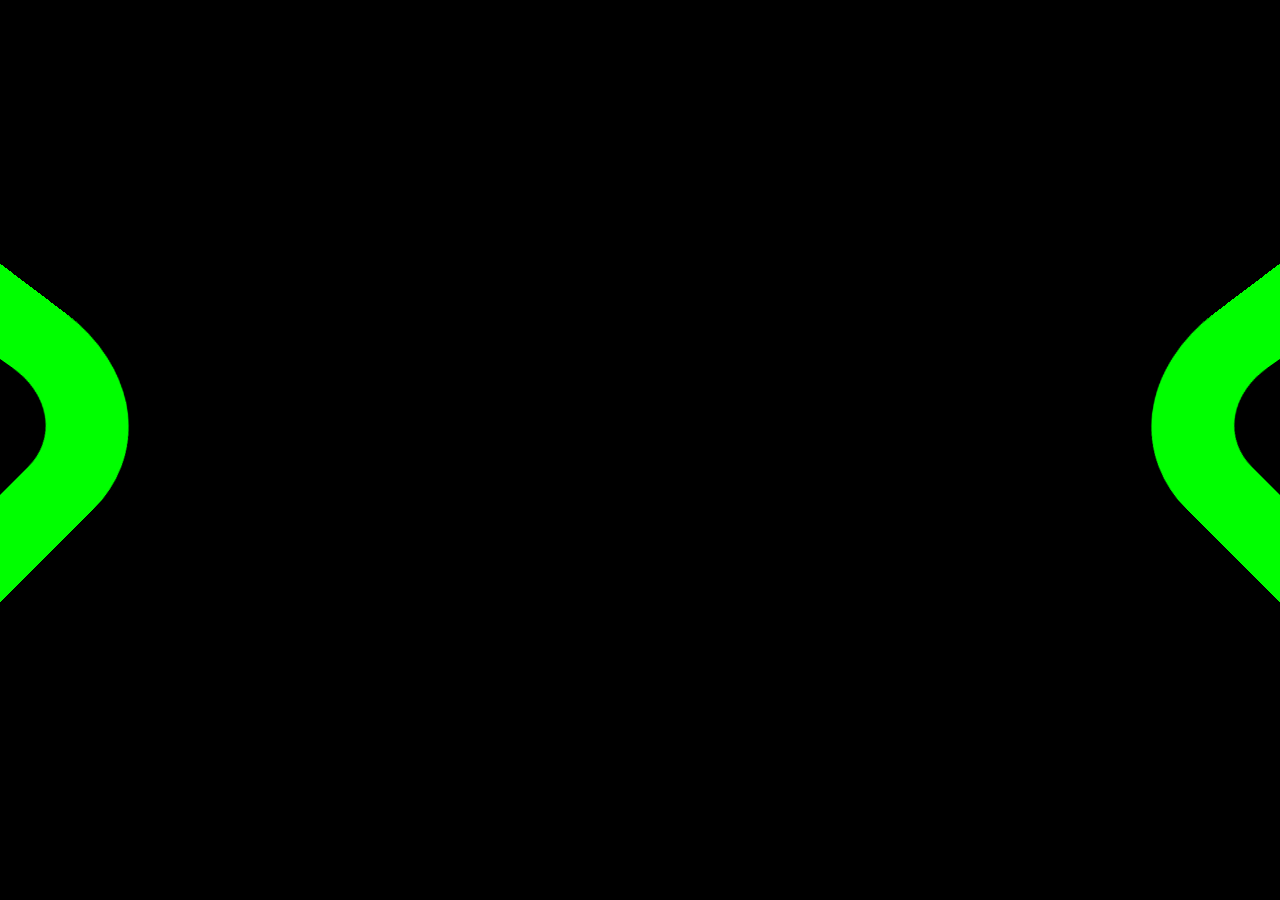
<file: index.html>
<!DOCTYPE html>
<html lang="en">
<head>
    <meta charset="UTF-8">
    <meta name="viewport" content="width=device-width, initial-scale=1.0">
    <link rel="shortcut icon" href="assets/favicon.ico" type="image/x-icon">
    <link rel="stylesheet" href="style.css">
    <title>Omnitrix</title>
</head>
<body>

    <div id="watch"></div>

    <div class="display-aliens"></div>
    
    <script src="script.js"></script>
</body>
</html>
</file>
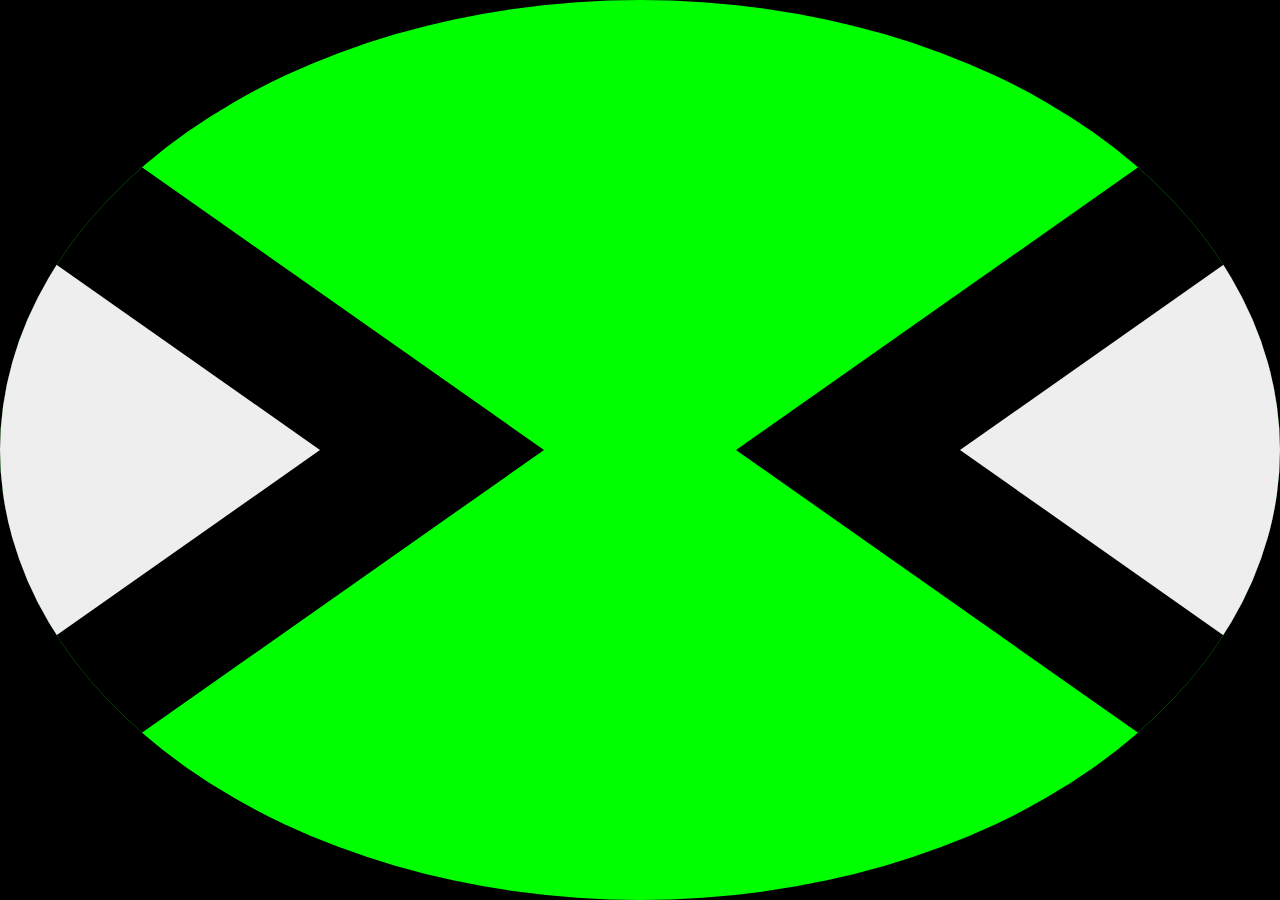
<file: classic.html>
<!DOCTYPE html>
<html lang="en">

<head>
    <meta charset="UTF-8">
    <meta name="viewport" content="width=device-width, initial-scale=1.0">
    <link rel="shortcut icon" href="assets/favicon.ico" type="image/x-icon">
    <title>Omnitrix</title>
</head>
<style>
    :root {
        --charged: #0f0;
        --discharged: #f00;
        --primary: #000;
        --secondary: #eee;

        --tile-size: 100%;
        /* Tamanho do "tile" do alien */
        --transition-duration: 0.6s;
        /* Duração da transição */
    }

    * {
        margin: 0;
        padding: 0;
        box-sizing: border-box;
    }

    body {
        font-family: 'Roboto', sans-serif;
        background-color: var(--primary);
        display: flex;
        justify-content: center;
        align-items: center;
    }

    .charged {
        background-color: var(--charged);
    }

    .watch--container {
        flex: 1;
        width: 100%;
        height: 100vh;
        position: relative;
        overflow: hidden;
    }

    .watch--circle {
        position: relative;
        max-width: 100vw;
        width: 100vh;
        border-radius: 50%;
    }

    .arrow,
    .arrow-l-ref,
    .arrow-r-ref {
        position: absolute;
        top: 0;
        width: 0;
        height: 0;
        border-style: solid;

        transition: all ease-in 1s;
    }

    .arrow-r {
        transform: translateX(15%);
        right: 0;
        border-width: 50vh 50vw 50vh 0;
        border-color: transparent var(--primary) transparent transparent;
    }

    .arrow-l {
        transform: translateX(-15%);
        left: 0;
        border-width: 50vh 0 50vh 50vw;
        border-color: transparent transparent transparent var(--primary);
    }

    .arrow-l-ref {
        transform: translateX(-115%);
        left: 0;
        border-width: 50vh 50vw 50vh 0;
        border-color: transparent var(--primary) transparent transparent;
    }

    .arrow-r-ref {
        transform: translateX(115%);
        right: 0;
        border-width: 50vh 0 50vh 50vw;
        border-color: transparent transparent transparent var(--primary);
    }

    .arrow-l-ref:is(.active) {
        transform: translateX(0);
        left: 0;
        border-width: 50vh 50vw 50vh 0;
    }

    .arrow-r-ref:is(.active) {
        transform: translateX(0);
        right: 0;
        border-width: 50vh 0 50vh 50vw;
    }

    .arrow-r:is(.to-select) {
        border-color: transparent var(--charged) transparent transparent;
    }

    .arrow-l:is(.to-select) {
        border-color: transparent transparent transparent var(--charged);
    }

    .arrow-l:is(.active) {
        transform: translateX(100%);
    }

    .arrow-r:is(.active) {
        transform: translateX(-100%);
    }

    .triangle-l {
        transform: translateX(-50%);
        left: 0;
        border-width: 50vh 0 50vh 50vw;
        border-color: transparent transparent transparent var(--secondary);
    }

    .triangle-r {
        transform: translateX(50%);
        right: 0;
        border-width: 50vh 50vw 50vh 0;
        border-color: transparent var(--secondary) transparent transparent;
    }

    .triangle-l:is(.active) {
        transform: translateX(100%);
        left: 0;
        transition-delay: border-color 1.3s;
        border-color: transparent transparent transparent var(--charged);
    }

    .triangle-r:is(.active) {
        transform: translateX(-100%);
        right: 0;
        transition-delay: border-color 1.3s;
        border-color: transparent var(--charged) transparent transparent;
    }

    .alien--container {
        position: absolute;
        top: 50%;
        left: 50%;
        transform: translate(-50%, -50%);
        display: flex;
        justify-content: center;
        align-items: center;
        clip-path: polygon(50% 11%, 90% 50%, 50% 90%, 10% 50%);
        overflow: hidden;
        z-index: 5;

        width: var(--tile-size);
        height: var(--tile-size);
    }

    #alien-view {
        transition: transform var(--transition-duration) ease-in-out;
        transition-delay: transform 0.3s;
    }

    #alien-view:is(.active) {
        position: relative;
        width: 100%;
        height: 100%;
        display: flex;
        justify-content: center;
        align-items: center;
        overflow: hidden;

        background: var(--charged);
    }

    #alien-tile {
        width: 100%;
        height: 100%;
        filter: saturate(0) contrast(100);
        mix-blend-mode: darken;
        background-image: url('./assets/aliens/quatro-bracos.webp');
        background-size: cover;
        /* Garante proporções da imagem */
        background-repeat: no-repeat;
        background-position: center;
        display: flex;
        justify-content: center;
        align-items: center;
    }

    @keyframes enter {
        from {
            transform: translate(100%, -50%);
        }

        to {
            transform: translate(0, -50%);
        }
    }

    @keyframes exit {
        from {
            transform: translate(0, -50%);
        }

        to {
            transform: translate(-100%, -50%);
        }
    }

    .enter {
        animation: enter var(--transition-duration) ease-in-out;
    }

    .exit {
        animation: exit var(--transition-duration) ease-in-out;
    }
</style>

<body>

    <div id="watch" class="watch--container watch--circle charged">
        <div class="arrow arrow-l"></div>
        <div class="arrow arrow-r"></div>
        <div class="arrow arrow-l-ref"></div>
        <div class="arrow arrow-r-ref"></div>

        <div class="arrow triangle-l"></div>
        <div class="arrow triangle-r"></div>
    </div>

    <script>
        // Array com os nomes dos aliens
        const aliens = [
            "chama",
            "diamante",
            "besta",
            "massa-cinzenta",
            "quatro-bracos",
            "xlr8",
            "bala-de-canhao",
            "insectoide",
            "aquatico",
            "ultra-t",
            "cipo-selvagem",
            "fantasmatico",
            "franksben",
            "glutao",
            "idem",
            "iguana-artica",
            "lobisben",
            "mumia",
        ];

        // Índice atual do alien no carrossel
        let currentIndex = 0;

        // Elementos HTML
        const watch = document.getElementById("watch");
        const arrows = document.querySelectorAll(".arrow");

        // Inicialização do display
        let isListening = false;

        watch.addEventListener("click", () => {
            setTimeout(() => {
                watch.classList.remove("charged");
            }, 700);

            arrows.forEach((arrow) => {
                arrow.classList.add("active");
                setTimeout(() => {
                    arrow.classList.add("to-select");
                }, 500);
            });

            setTimeout(() => {
                // Ativa/desativa o carrossel
                isListening = !isListening;
                if (isListening) {
                    updateCarousel(); // Atualiza o carrossel ao iniciar
                }
            }, 1000);
        });

        // Controlador para gerenciar os eventos de toque/mouse
        let isInteracting = false;
        let lastInteractionX = 0;

        // Função para iniciar interação (mousedown/touchstart)
        function handleStart(event) {
            if (!isListening) return;

            isInteracting = true;

            // Captura a posição inicial do toque ou clique
            lastInteractionX = event.touches ? event.touches[0].clientX : event.clientX;

            // Adiciona o listener de movimento
            document.addEventListener(event.touches ? "touchmove" : "mousemove", handleMove);
        }

        // Função para capturar o movimento (mousemove/touchmove)
        function handleMove(event) {
            if (!isInteracting) return;

            const currentX = event.touches ? event.touches[0].clientX : event.clientX;
            const deltaX = currentX - lastInteractionX;

            if (Math.abs(deltaX) > 50) {
                // Altera o alien com base na direção do movimento
                changeAlien(deltaX > 0 ? -1 : 1);
                console.log(`Índice atual do alien: ${currentIndex}`); // Printa o índice atual
                lastInteractionX = currentX; // Atualiza a posição de interação
            }
        }

        // Função para encerrar interação (mouseup/touchend)
        function handleEnd() {
            isInteracting = false;

            // Remove os listeners de movimento
            document.removeEventListener("mousemove", handleMove);
            document.removeEventListener("touchmove", handleMove);
        }

        // Adiciona os eventos de interação para mouse e toque
        document.addEventListener("mousedown", handleStart);
        document.addEventListener("touchstart", handleStart);
        document.addEventListener("mouseup", handleEnd);
        document.addEventListener("touchend", handleEnd);

        // Função para criar um elemento alien
        function createAlienElement(alienName) {
            const alienContainer = document.createElement("div");
            const alienView = document.createElement("div");
            alienContainer.classList.add("alien--container");
            alienView.setAttribute("id", "alien-view");
            alienView.classList.add("active");

            alienContainer.appendChild(alienView);

            // const currentElement = document.getElementsByClassName("alien--container")[0];
            // if (currentElement) {
            //     currentElement.classList.remove("enter");
            //     currentElement.classList.add("exit");
            // }


            const alien = document.createElement("div");
            const currentAlien = `./assets/aliens/${alienName}.webp`;
            alien.setAttribute("id", "alien-tile");
            alien.style.backgroundImage = `url('${currentAlien}')`;
            // alienContainer.classList.add("enter");
            alienView.appendChild(alien);
            return alienContainer;
        }

        // Função para atualizar o carrossel
        function updateCarousel() {
            watch.appendChild(createAlienElement(aliens[currentIndex]));
        }

        // Função para mudar o alien no carrossel
        function changeAlien(direction) {
            currentIndex += direction;

            // Garante que o índice seja circular
            if (currentIndex < 0) currentIndex = aliens.length - 1;
            if (currentIndex >= aliens.length) currentIndex = 0;

            updateCarousel();
        }

    </script>
</body>

</html>
</file>
<file: style.css>
:root {
    --primary: #000;
    --charged: #0f0;
    --charged-circle: #00ff0035;
}

* {
    margin: 0;
    padding: 0;
    box-sizing: border-box;
}

body {
    font-family: 'Roboto', sans-serif;
    background-color: var(--primary);
    display: flex;
    justify-content: center;
    align-items: center;

    overflow-x: hidden;
}

#watch {
    width: 100%;
    height: 100vh;
    background: var(--primary);
    position: relative;
    perspective: 1000px;

    overflow: hidden;
}

#watch::before {
    content: ' ';
    min-width: 100vh;
    min-height: 100vh;
    
    background-color: transparent;  
    
    border-radius: 10vh;
    outline: 10vh solid var(--charged);

    position: absolute;
    top: 50%;
    left: 0;

    transform: translateX(calc(-50% - 50vw)) translateY(-50%) rotate(45deg) rotateY(30deg);
}

#watch::after {
    content: ' ';
    min-width: 100vh;
    min-height: 100vh;
    
    background-color: transparent;  
    
    border-radius: 10vh;
    outline: 10vh solid var(--charged);

    position: absolute;
    top: 50%;
    right: 0;

    transform: translateX(calc(50% + 50vw)) translateY(-50%) rotate(-45deg) rotateY(-30deg);
}

.display-aliens {
    min-width: 50vw;
    min-height: 50vh;

    position: absolute;
    z-index: 2;
    
    display: flex;
    justify-content: center;
    align-items: center;

    /* =========================================
       NOVO: ESTADO INICIAL DESATIVADO (ESCONDIDO)
       ========================================= */
    opacity: 0;
    transform: scale(0.5); /* Começa pequenininho */
    pointer-events: none; /* Evita que o usuário arraste fantasmas na tela */

    touch-action: none;
    
    /* A mágica do efeito "Pop" ao abrir */
    transition: opacity 0.3s ease, transform 0.5s cubic-bezier(0.175, 0.885, 0.32, 1.275);
}

/* =========================================
   NOVO: CLASSE ATIVADORA (INJETADA VIA JS)
   ========================================= */
.display-aliens.open {
    opacity: 1;
    transform: scale(1);
    pointer-events: auto; /* Reativa o toque/mouse */
}

.display-aliens::after {
    content: '';
    position: absolute;
    
    /* O tamanho "negativo" aqui simula a espessura do outline (20vh) */
    top: -20vh;
    left: -20vh;
    right: -20vh;
    bottom: -20vh;
    
    border-radius: 50%;
    background-color: var(--charged-circle); /* Sua cor translúcida */
    
    /* Aqui a mágica do desfoque no fundo acontece */
    backdrop-filter: blur(10px);
    -webkit-backdrop-filter: blur(10px); /* Suporte para Safari */
    
    /* A máscara corta o miolo, deixando o blur e a cor apenas no anel */
    /* Substitua 'transparent' e 'black' nas porcentagens certas para a espessura do seu anel */
    mask: radial-gradient(transparent 42%, black 12%);
    -webkit-mask: radial-gradient(transparent 42%, black 12%);
    
    z-index: -1; /* Fica atrás do conteúdo principal da div */
}

.display-aliens::before {
    content: '';
    
    position: absolute;
    top: -20.5vh;
    
    clip-path: polygon(
        /* Curva Superior: Aumentada em 2% nas bordas para ficar mais visível */
        0% 7%, 
        10% 3.5%, 
        25% 1.2%, 
        50% 0%, 
        75% 1.2%, 
        90% 3.5%, 
        100% 7%,
        
        /* Desce até a lateral direita */
        80% 100%,
        
        /* Curva Inferior: Mantida igual (estava boa) */
        70% 97.5%, 
        60% 95.8%, 
        50% 95%, 
        40% 95.8%, 
        30% 97.5%, 
        
        /* Retorna à lateral esquerda */
        20% 100%
    );

    background-color: var(--charged-circle);
    width: 20vw;
    height: 20vh;
    z-index: 3;
}

.alien-tile {    
    background-image: url('assets/aliens/display.png');
    background-repeat: no-repeat;
    position: absolute;
    z-index: 99;
    
    /* Substitua a sua transition por esta: */
    transition: transform 0.4s cubic-bezier(0.25, 1, 0.5, 1), 
                filter 0.4s ease, 
                opacity 0.4s ease;
}

.dragging * {
    transition: none !important;
    cursor: grabbing !important;
}
</file>
